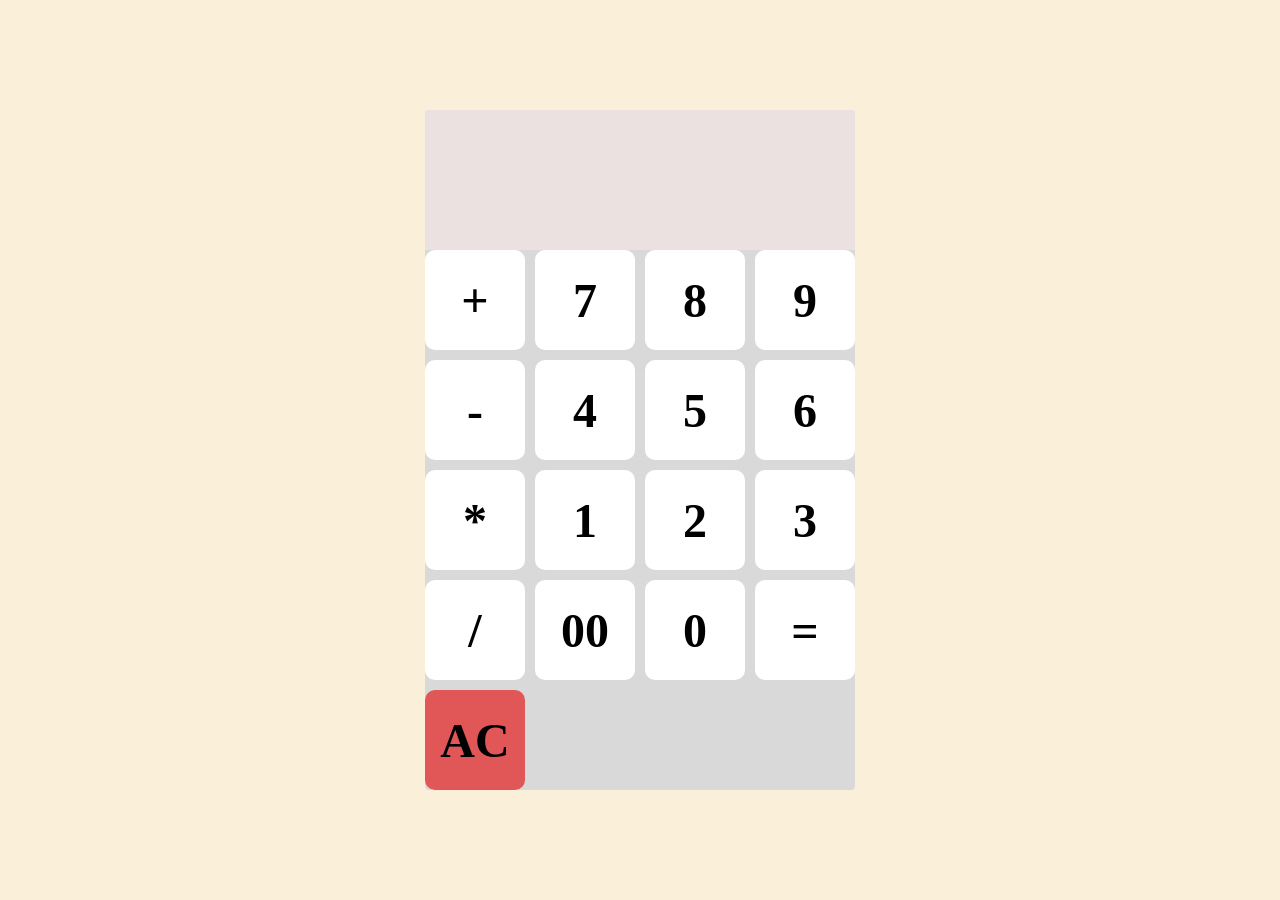
<file: index.html>
<!DOCTYPE html>
<html>
    <head>
        <meta name="viewport" content="width=device-width, initial-scale 1.0">
        <title>Calculator</title>
        <!--Links css to the HTML-->
        <link rel="stylesheet" href="style.css">
        <!--Links javaScript to the HTML-->
        <script src="script.js" defer></script>
    </head>
        <body>
            <!--Id for the calculator to sytle the calculator as a whole-->
            <div id="calculator">
                <!--id to display the numbers and operations of the calculator-->
                <div id="display"></div>
                <!--the keys sets the rows and columns of the buttons-->
                <div id="keys">
                    <!--the operator '+' adds num1 to num2-->
                    <button onclick="operator('+')" class="operator-btn">+</button>
                    <!--shows the number '7' to display-->
                    <button onclick="appendToDisplay('7')">7</button>
                    <!--shows the number '8' to display-->
                    <button onclick="appendToDisplay('8')">8</button>
                    <!--shows the number '9' to display-->
                    <button onclick="appendToDisplay('9')">9</button>
                    <!--the operator '-' subtracts num1 to num2-->
                    <button onclick="operator('-')" class="operator-btn">-</button>
                    <!--shows the number '4' to display-->
                    <button onclick="appendToDisplay('4')">4</button>
                    <!--shows the number '5' to display-->
                    <button onclick="appendToDisplay('5')">5</button>
                    <!--shows the number '6' to display-->
                    <button onclick="appendToDisplay('6')">6</button>
                    <!--the operator '*' multiplies num1 to num2-->
                    <button onclick="operator('*')" class="operator-btn">*</button>
                    <!--shows the number '1' to display-->
                    <button onclick="appendToDisplay('1')">1</button>
                    <!--shows the number '2' to display-->
                    <button onclick="appendToDisplay('2')">2</button>
                    <!--shows the number '3' to display-->
                    <button onclick="appendToDisplay('3')">3</button>
                    <!--the operator '/' divides num1 to num2-->
                    <button onclick="operator('/')" class="operator-btn">/</button>
                    <!--shows the double zeros ('00') to display-->
                    <button onclick="appendToDisplay('00')">00</button>
                    <!--shows the number '0' to display-->
                    <button onclick="appendToDisplay('0')">0</button>
                    <!--with the click of ., the decimal point shows on the screen.-->
                    <!-- <button onclick="appendToDisplay('.')">.</button> -->
                    <!--Delete (backspace)-->
                    <!-- <button onclick="deleteSpace()" class="delete-btn">DE</button> -->
                    <!--with the click of '=', the solution of the expression can be found-->
                    <button onclick="calculate()" id="calculate-btn">=</button>
                    <!--clears the display back to showing 0-->
                    <button onclick="clearDisplay()" class="clear-btn">AC</button>
                    
                </div>
            </div>
        </body>
</html>
</file>
<file: style.css>
/*css of body, will make background tan, align items (calculator) to the center and set the height of it. This also sets the display of the buttons to flex.*/
body{
    margin: 0;
    display: flex;
    justify-content: center;
    align-items: center;
    height: 100vh;
    background: rgb(250, 240, 217);
    
}

/*Sets the calculator color to gray, the border radius to 4px, the max-width to 500px, and overflow: hidden to hide an additional background color once the text is too big*/
#calculator{
    background-color: #d9d9d9;
    border-radius: 4px;
    max-width: 500px;
    overflow: hidden;
}

/*The display of the screen shows the math that is going on. The width expands through the whole top of the calculator. The height is set to 100px to only take up a portion of the caulator. About the text, the padding is set to 20px, the font-size is set to 5rem and the text is aligned to the center. The font-family is set to Verdana, Geneva, Tahoma, sans-serif with a black color text. There is no border. The background color is a darker tan. */
#display{
    width: 100%;
    height: 100px;
    padding: 20px;
    font-size: 5rem;
    text-align: center;
    border: none;
    background-color: #ebe1e1;
    color: rgb(0, 0, 0);
    font-family: Verdana, Geneva, Tahoma, sans-serif;
}

/*The #keys sets the grid to have 4 columns of buttons with a 10px between each row. */
#keys{
    display: grid;
    grid-template-columns: repeat(4, 1fr);
    gap: 10px;
}

/*Each button is 100px by 100px with a white background and black text. The font-family is Georgia, 'Times New Roman', Times, serif; with a bold font weight. The font-size is measured at 3rem. The cursor is set to pointer.*/
button{
    width: 100px;
    height: 100px;
    border-radius: 10px;
    border: none;
    background: rgb(255, 255, 255);
    color: black;
    font-size: 3rem;
    font-weight: bold;
    cursor: pointer;
    font-family: Georgia, 'Times New Roman', Times, serif;
}
/*test*/
/*When hovered, the buttons turn dark gray*/
button:hover{
    background-color: hsl(0, 0%, 40%);
}

/*When clicked or held on (active), the button changes into a lighter shade of gray*/
button:active{
    background-color: hsl(0, 0%, 50%);
}

/*Sets the clear button (AC) to this shade of red*/
.clear-btn{
    background-color: #E15656;

}

/*When hovered, the clear button turns into a darker shade of red*/
.clear-btn:hover{
    background-color: #b95c5c;

}

/*When clicked or held on (active), the button changes into a lighter shade of red*/
.clear-btn:active{
    background-color: #d45a5a;

}
</file>
<file: calculator-MichaelSlaughter-main/calculator-MichaelSlaughter-main/style.css>
/*css of body, will make background tan, align items (calculator) to the center and set the height of it. This also sets the display of the buttons to flex.*/
body{
    margin: 0;
    display: flex;
    justify-content: center;
    align-items: center;
    height: 100vh;
    background: rgb(250, 240, 217);
    
}

/*Sets the calculator color to gray, the border radius to 4px, the max-width to 500px, and overflow: hidden to hide an additional background color once the text is too big*/
#calculator{
    background-color: #d9d9d9;
    border-radius: 4px;
    max-width: 500px;
    overflow: hidden;
}

/*The display of the screen shows the math that is going on. The width expands through the whole top of the calculator. The height is set to 100px to only take up a portion of the caulator. About the text, the padding is set to 20px, the font-size is set to 5rem and the text is aligned to the center. The font-family is set to Verdana, Geneva, Tahoma, sans-serif with a black color text. There is no border. The background color is a darker tan. */
#display{
    width: 100%;
    height: 100px;
    padding: 20px;
    font-size: 5rem;
    text-align: center;
    border: none;
    background-color: #ebe1e1;
    color: rgb(0, 0, 0);
    font-family: Verdana, Geneva, Tahoma, sans-serif;
}

/*The #keys sets the grid to have 4 columns of buttons with a 10px between each row. */
#keys{
    display: grid;
    grid-template-columns: repeat(4, 1fr);
    gap: 10px;
}

/*Each button is 100px by 100px with a white background and black text. The font-family is Georgia, 'Times New Roman', Times, serif; with a bold font weight. The font-size is measured at 3rem. The cursor is set to pointer.*/
button{
    width: 100px;
    height: 100px;
    border-radius: 10px;
    border: none;
    background: rgb(255, 255, 255);
    color: black;
    font-size: 3rem;
    font-weight: bold;
    cursor: pointer;
    font-family: Georgia, 'Times New Roman', Times, serif;
}
/*test*/
/*When hovered, the buttons turn dark gray*/
button:hover{
    background-color: hsl(0, 0%, 40%);
}

/*When clicked or held on (active), the button changes into a lighter shade of gray*/
button:active{
    background-color: hsl(0, 0%, 50%);
}

/*Sets the clear button (AC) to this shade of red*/
.clear-btn{
    background-color: #E15656;

}

/*When hovered, the clear button turns into a darker shade of red*/
.clear-btn:hover{
    background-color: #b95c5c;

}

/*When clicked or held on (active), the button changes into a lighter shade of red*/
.clear-btn:active{
    background-color: #d45a5a;

}
</file>
